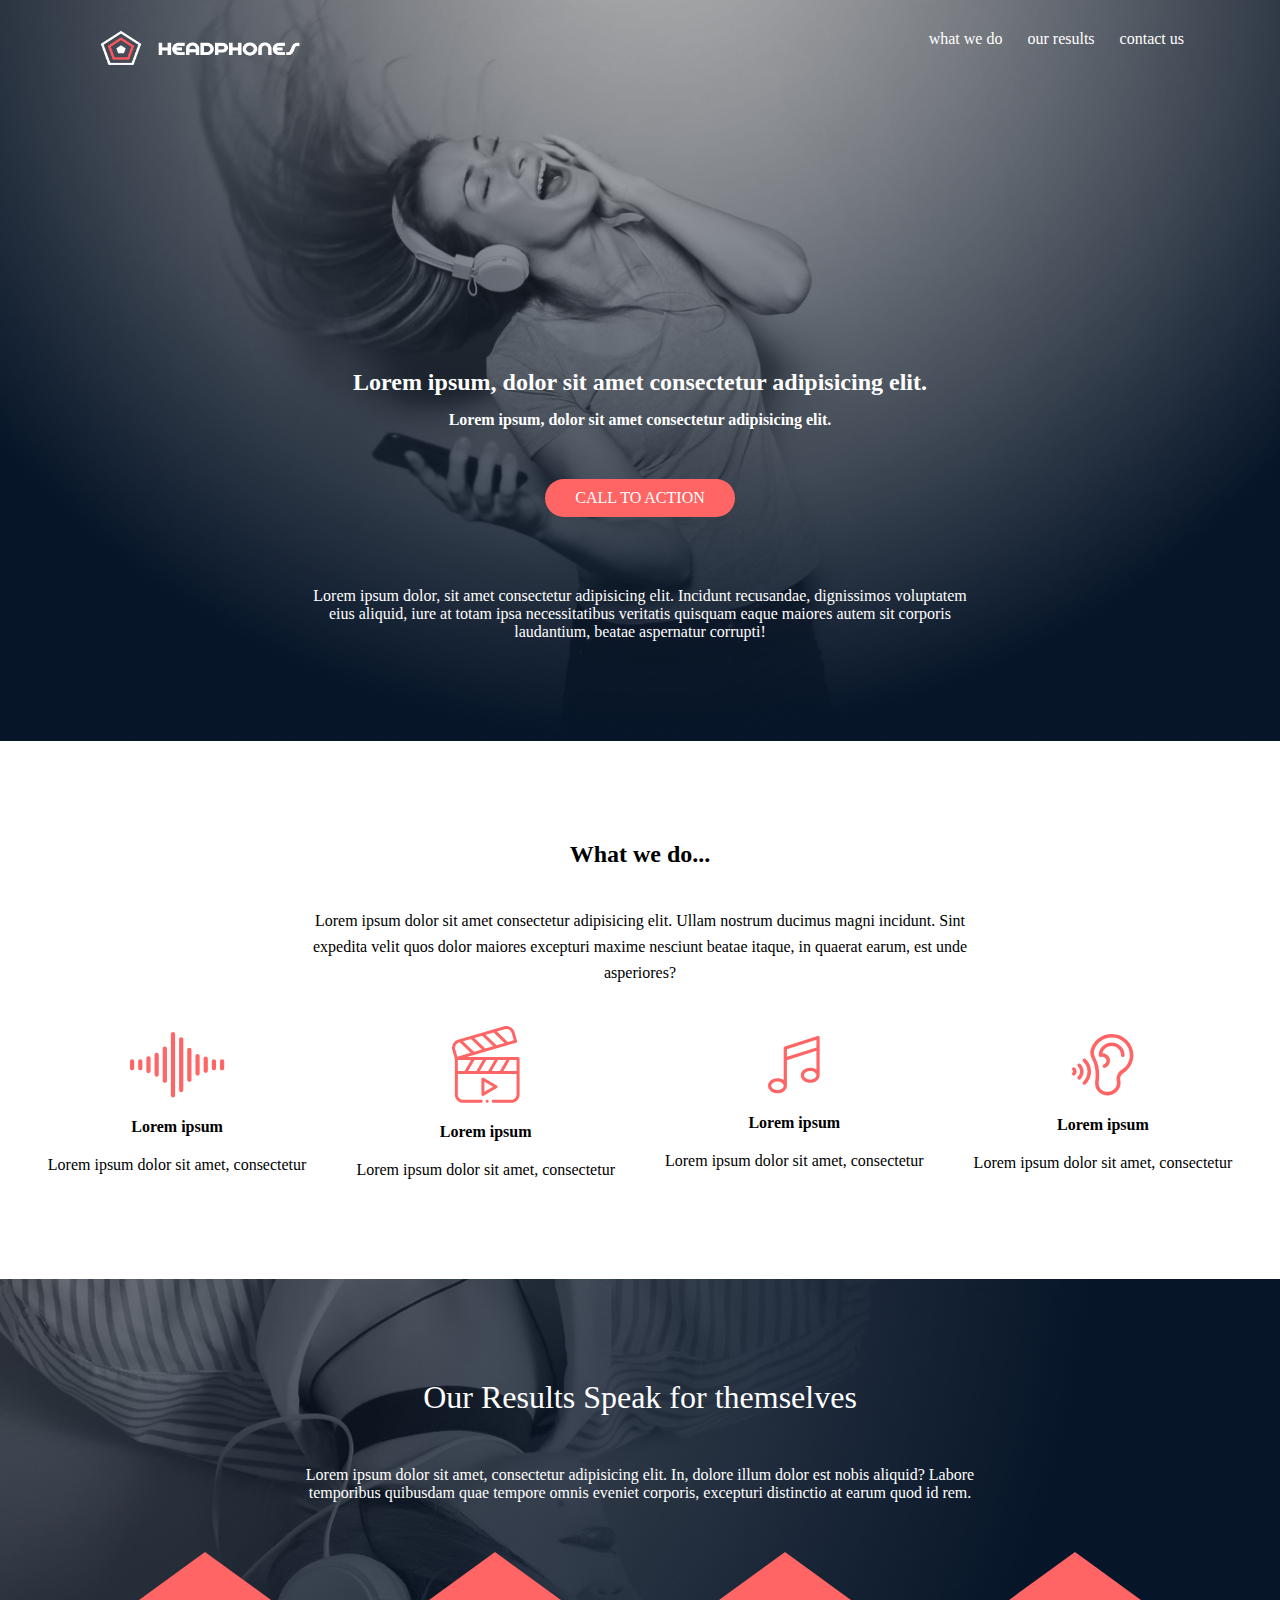
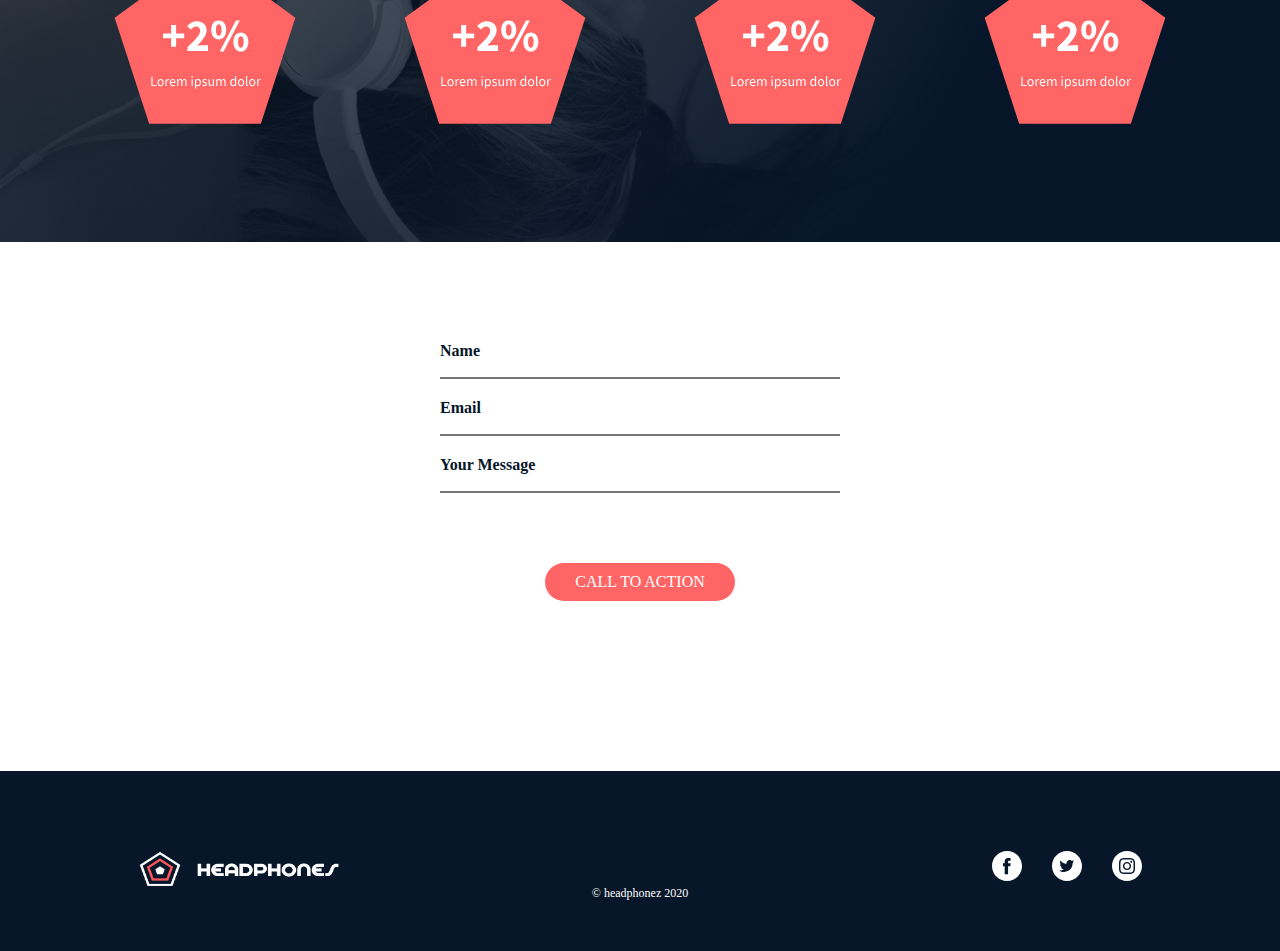
<file: headphones/index.html>
<!DOCTYPE html>
<html lang="en">
<head>
    <meta charset="UTF-8">
    <meta name="viewport" content="width=device-width, initial-scale=1.0">
    <link href="styles.css" rel="stylesheet"/>
    <title>Headphones - Home</title>
</head>
<body>
   <section class="hero">
     <nav>
       
            <input style="position:absolute;visibility: hidden;" type="checkbox" id="toggle" style="visibility:hidden;"/>
            <div class="logo-container">
                <button class="toggle-button">
                    <label for="toggle">
                        <img class="menu" src="images/menu.svg"/>
                    </label>
                  
                </button>
               
                <span class="logo">
                    <img src="images/logo_headphones.png"/>
                </span>
            </div>
           
       
     
       
        <ul>
           <li>what we do</li>
           <li>our results</li>
           <li>contact us</li>
        </ul>
     </nav>
     <div class="hero-content">
         <h2>Lorem ipsum, dolor sit amet consectetur adipisicing elit. </h2>
         <h4>Lorem ipsum, dolor sit amet consectetur adipisicing elit. </h4>
         <button class="hero-button">CALL TO ACTION</button>
         <p class="hero-body ch-80">
            Lorem ipsum dolor, sit amet consectetur adipisicing elit. Incidunt recusandae, dignissimos voluptatem eius aliquid, iure at totam ipsa necessitatibus veritatis quisquam eaque maiores autem sit corporis laudantium, beatae aspernatur corrupti!
         </p>
     </div>
   </section>
   <section class="what-we-do">
   <h2>What we do...</h2>
   <p class="ch-80">Lorem ipsum dolor sit amet consectetur adipisicing elit. Ullam nostrum ducimus magni incidunt. Sint expedita velit quos dolor maiores excepturi maxime nesciunt beatae itaque, in quaerat earum, est unde asperiores?</p>
   <ul>
    <li>
        <img src="images/sound-frecuency.svg">
        <h4>Lorem ipsum</h4>
        <p >Lorem ipsum dolor sit amet, consectetur </p>
    </li>
    <li>
        <img src="images/video.svg">
        <h4>Lorem ipsum</h4>
        <p >Lorem ipsum dolor sit amet, consectetur</p>
    </li>
    <li>
        <img src="images/music.svg">
        <h4>Lorem ipsum</h4>
        <p >Lorem ipsum dolor sit amet, consectetur</p>
    </li>
    <li>
        <img src="images/hearing.svg">
        <h4>Lorem ipsum</h4>
        <p >Lorem ipsum dolor sit amet, consectetur </p>
    </li>
  
        
    
   </ul>
   </section>
   <section class="our-results">
    <h2>Our Results Speak for themselves</h2>
    <p class="ch-80">Lorem ipsum dolor sit amet, consectetur adipisicing elit. In, dolore illum dolor est nobis aliquid? Labore temporibus quibusdam quae tempore omnis eveniet corporis, excepturi distinctio at earum quod id rem.</p>
  <div class="percent-container">
    <img src="images/pentagon.svg">
    <img src="images/pentagon.svg">
    <img src="images/pentagon.svg">
    <img src="images/pentagon.svg">
  </div>
   </section>
   <section class="contact-us">
    <form>
        <div>
            <label>Name</label>
            <input/>
        </div>
       <div>
        <label>Email</label>
        <input/>
       </div>
       <div>
        <label>Your Message</label>
        <input/>
       </div>
       
       <button class="hero-button">CALL TO ACTION</button>
    </form>

   </section>
   <footer>
    <div class="footer-nav">
        <span class="logo">
            <img src="images/logo_headphones.png"/>
        </span>
        <ul>
           <li><img src="images/Facebook_White-1.svg"/></li>
           <li><img src="images/Twitter_White.svg"/></li>
           <li><img src="images/Instagram_White.svg"/></li>
        </ul>
    </div>
        <p class="copy">&copy; headphonez 2020</p>
    
   </footer>
</body>
</html>
</file>
<file: headphones/styles.css>
*,
*::before,
*::after
{
    box-sizing: border-box;
    margin:0;
    padding:0; 
    
   
}
:root{
    --button-color:#FF6565;
    --background-color:#071629;
    --toggle-menu:none;
    
}
button {
    -webkit-appearance: none;
    border-radius: 0;
    text-align: inherit;
    background: none;
    box-shadow: none;
    padding: 0;
    cursor: pointer;
    border: none;
    color: inherit;
    font: inherit;
  }
 
ul{
    list-style-type: none;
}
.hero{
    color:white;
    
    background: url("images/headphones_hero_1.jpg") no-repeat ;
    background-size: cover;
}
nav{
     display:flex;
    justify-content: space-between;
    padding-top:30px;
    max-width:1200px;
    width:85%;
    margin: 0 auto;
    
}
.logo{
  display:inline-block;
  width:200px;
  height:35px;
}
.logo > img{
    width: 100%;
    height:100%;
}
nav > ul{ 
    display:flex;
   
    gap:25px;
   
}
nav > ul > li:hover{
    color:var(--button-color);
}
.hero-content{
  display:flex;
  flex-direction: column;
  justify-content: center;
  align-items:center;
  margin-top: 300px;
  
  
}
.hero-content > h4{
    margin-top: 15px;
}
.hero-body{
   
    margin-bottom: 100px;
}
.ch-80{
width: 85ch; 
}
p{
    text-align: center;
    
}

.hero-button{
  background-color: var(--button-color);
  padding:10px 30px;
  border-radius: 50px;
  color:white;
  margin-top:50px;
  margin-bottom: 70px;
}
.what-we-do{
    display: flex;
    flex-direction: column;
    justify-content: center;
    align-items: center;
    margin-top:100px;
}
.what-we-do >p{
    margin-top:40px;
    margin-bottom: 40px;
    line-height: 26px;
}
.what-we-do >ul{
    display:flex;
    justify-content: center;
    flex-wrap: wrap;
    gap:50px;
}

.what-we-do >ul > li{
    display: flex;
    flex-direction: column;
    justify-content: center;
    align-items: center;
    gap:20px;
}
.our-results{
   
    display: flex;
    flex-direction: column;
    justify-content: center;
    align-items: center;
    gap:50px;
    color:white;
    background:url("images/headphones_hero_2.jpg") no-repeat;
    background-size: cover;
    margin-top: 100px;
    padding:100px 80px;
}
.our-results > h2{
    font-size: 32px;
    font-weight: 500;
}
.percent-container{
    display:flex;
    justify-content: center;
    gap:100px;
    flex-wrap: wrap;
}
form {
    display: flex;
    flex-direction: column;
    justify-content: center;
    align-items: center;
    gap:20px;
    padding:100px;
    color:#071629;
}
form > div > label{
    display:block;
    font-weight: 600;
}
form > div >  input{
    border-top: none;
    border-left:none;
    border-right:none;
    border-bottom-width:0.5 ;
    width: 400px;
    
}
footer{
    background-color: var(--background-color);
    color:white;
    padding:50px;
}
.footer-nav{
    display: flex;
    justify-content: space-between;
    padding-top:30px;
    max-width:1200px;
    width:85%;
    margin: 0 auto;
}
footer > div> ul {
    display:flex;
    gap:30px;
}
footer > div> ul >li > img{
    width:30px;
    height: 30px;
}
.copy{
    font-weight:100;
    font-size: 12px;
}
.menu{
    display:none;
}

@media screen and (max-width: 600px)  {
   .menu {
    display:block;
   }
   nav{
    display: flex;
    flex-direction: column;
    justify-content: flex-start;
    gap:50px;
    position: relative;
   }
    nav > ul{
       
        display:flex;
        flex-direction: column;
        justify-content: center;
        align-items: center;
    }
  .logo-container{
    display: flex;
    justify-content: center;
    align-items: center;
    gap:50px;
  }
  
  #toggle:checked ~ ul{
    display: none;
    height: auto;
    
  
  }
  
    
    p,h2{
     text-wrap:wrap;
     text-align: center;
    
     margin: 0 auto;
   
    }
    .ch-80{
        width: 50ch; 
        }
   .footer-nav{
    display:flex;
    flex-direction: column;
    align-items: center;
    justify-content: center;
    gap:50px;
   }
}
</file>
